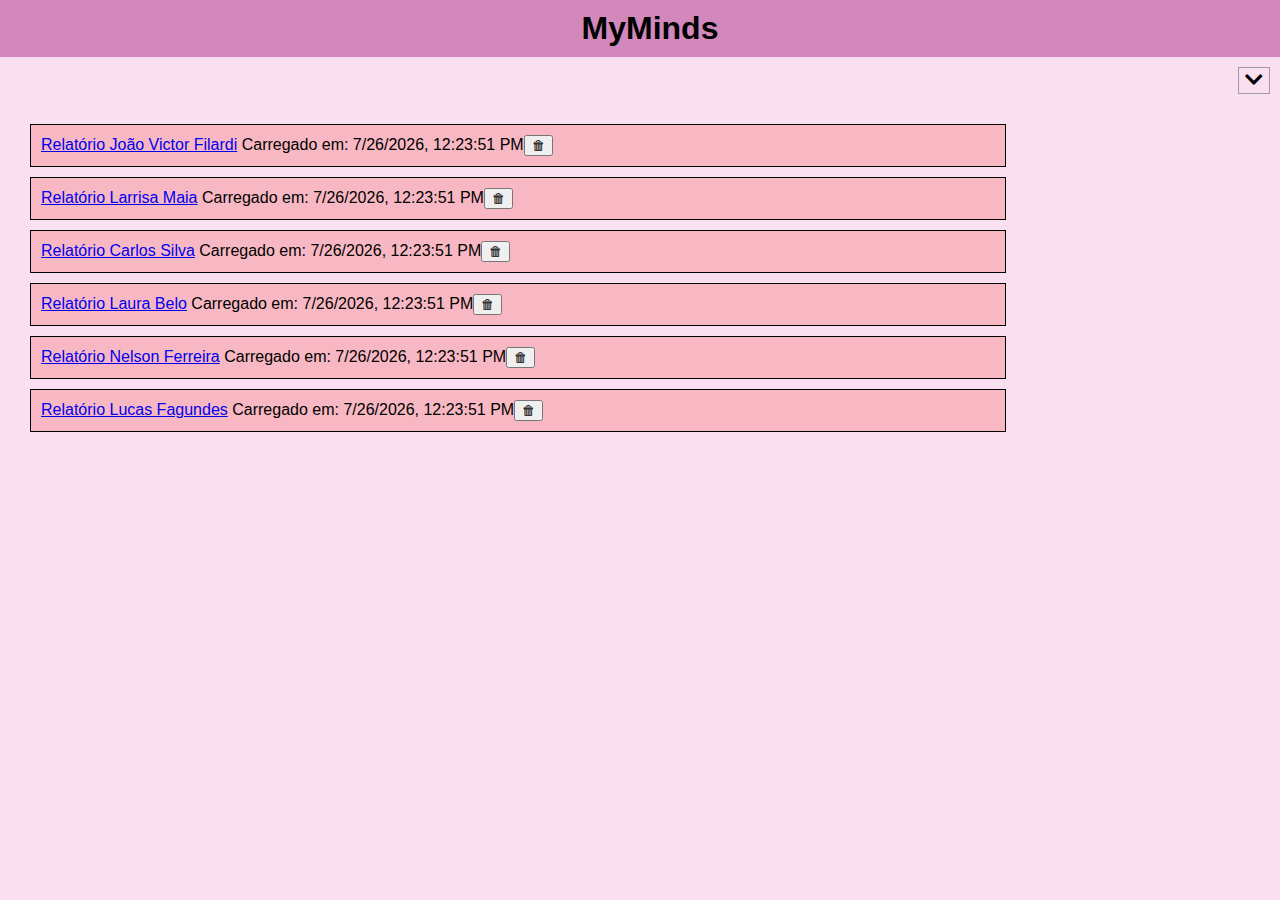
<file: index.html>
<!DOCTYPE html>
<html>
<head>
  <title>MyMinds</title>
  <link rel="stylesheet" type="text/css" href="styles.css">
  <link rel="stylesheet" href="https://cdnjs.cloudflare.com/ajax/libs/font-awesome/5.15.3/css/all.min.css">
</head>
<body>
  <header>
    <div class="tittle">
      <h1>MyMinds</h1>
    </div>
  </header>
  <div class="button-list">
    <button id="toggleBtn"><i class="fas fa-chevron-down"></i></button>
  </div>
  <div class="container-reportlist">
    <ul id="reportList"></ul>
  </div>
  <script src="script.js"></script>
</body>
</html>
</file>
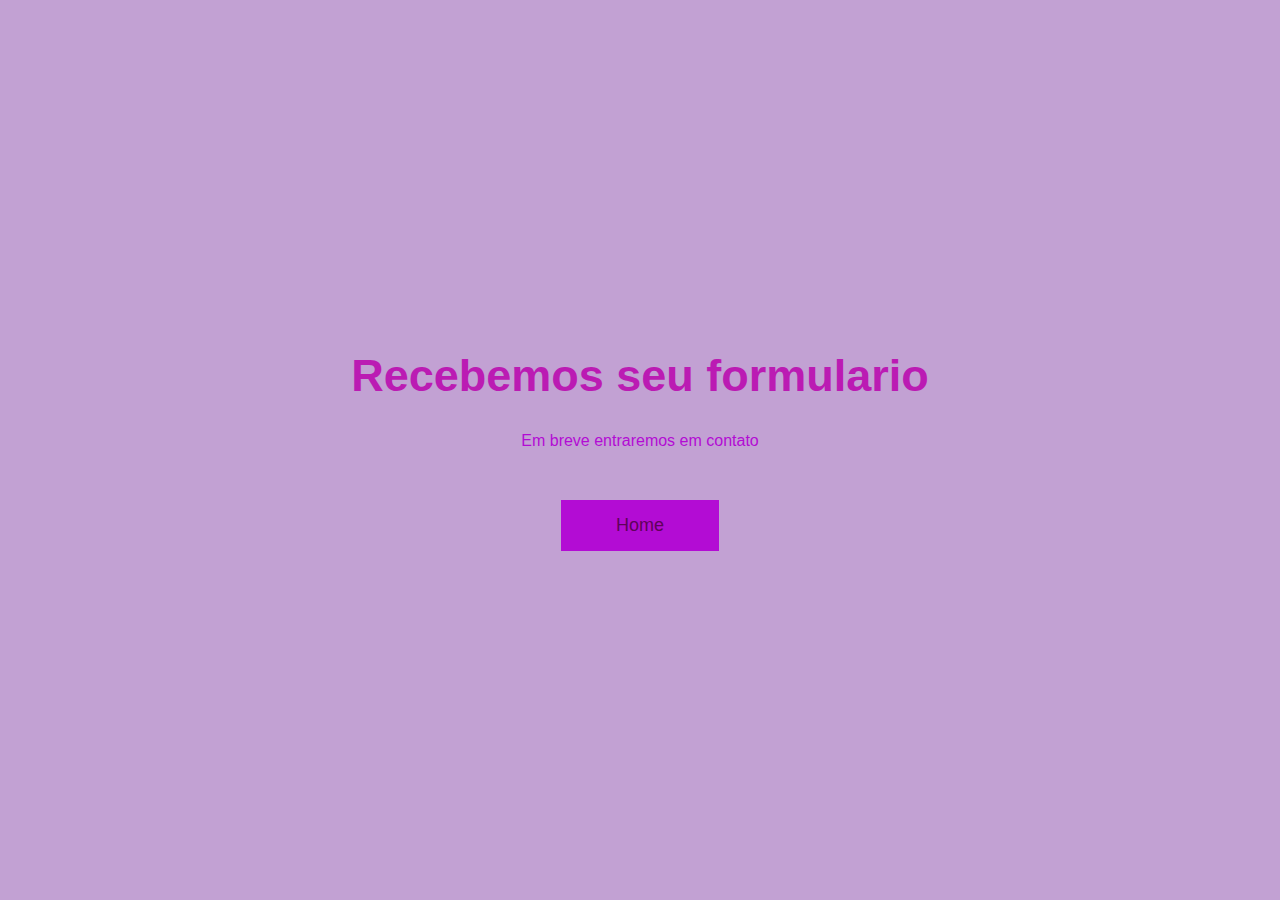
<file: agradecimento.html>
<!DOCTYPE html>
<html lang="en">
<head>
    <meta charset="UTF-8">
    <meta http-equiv="X-UA-Compatible" content="IE=edge">
    <meta name="viewport" content="width=device-width, initial-scale=1.0">
    <link rel="stylesheet" href="style.css">
    <title>AA</title>
</head>
<body class="main">
    <h2 class="text">Recebemos seu formulario</h2>
    <p class="paragrafo">Em breve entraremos em contato</p>
    <a href="index.html" class="btn">Home</a>
</body>
</html>
</file>
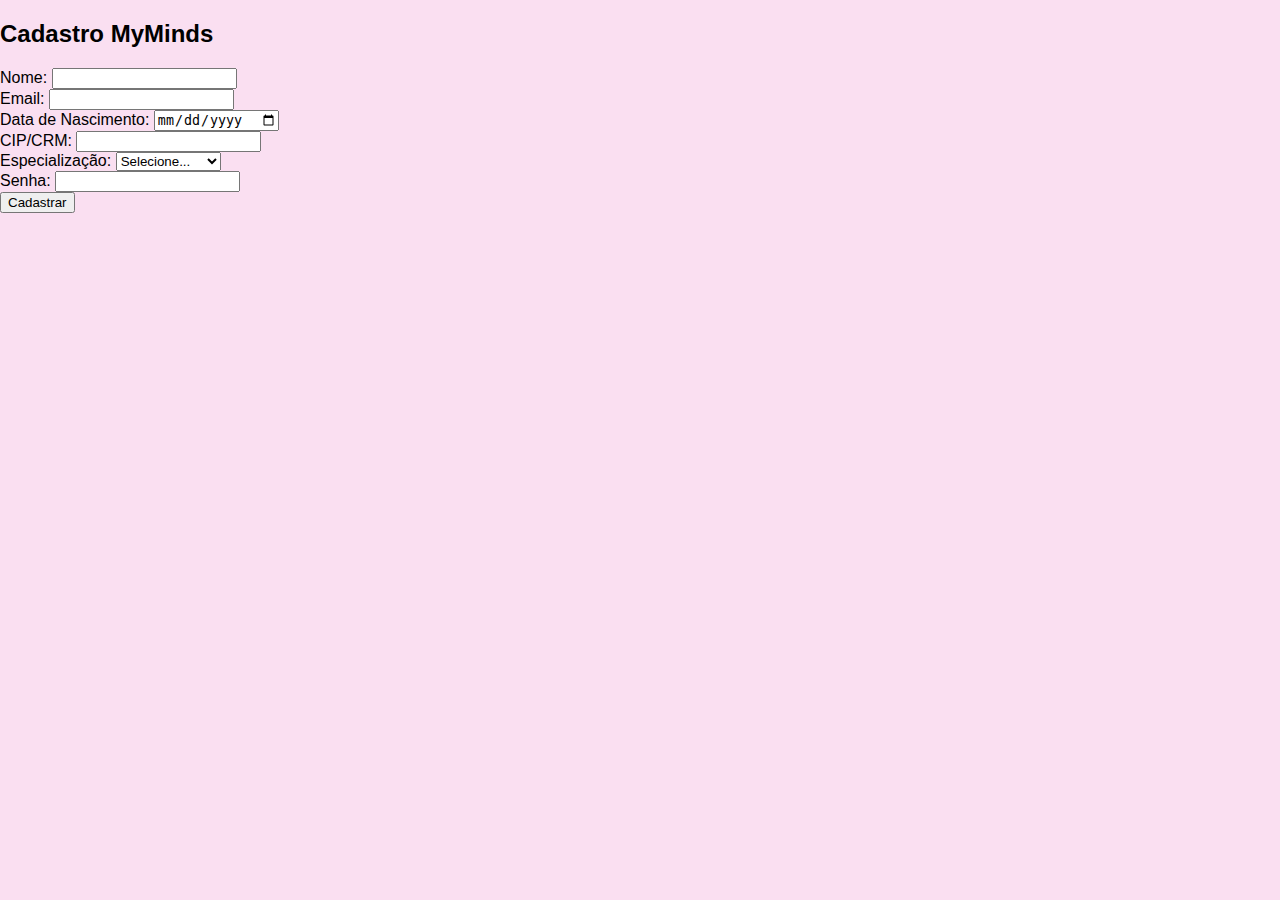
<file: cadastrodoc.html>
<!DOCTYPE html>
<html>
<head>
  <title>Cadastro MyMinds</title>
  <link rel="stylesheet" type="text/css" href="styles.css">
</head>
<body>
  <div class="container">
    <h2>Cadastro MyMinds</h2>
    <form id="registrationForm">
      <div class="form-group">
        <label for="name">Nome:</label>
        <input type="text" id="name" required>
      </div>
      <div class="form-group">
        <label for="email">Email:</label>
        <input type="email" id="email" required>
      </div>
      <div class="form-group">
        <label for="dob">Data de Nascimento:</label>
        <input type="date" id="dob" required>
      </div>
      <div class="form-group">
        <label for="cipcrm">CIP/CRM:</label>
        <input type="text" id="cipcrm" required>
      </div>
      <div class="form-group">
        <label for="specialization">Especialização:</label>
        <select id="specialization" required>
          <option value="">Selecione...</option>
          <option value="Psicólogo">Psicólogo</option>
          <option value="Psiquiatra">Psiquiatra</option>
          <option value="Administrador">Administrador</option>
        </select>
      </div>
      <div class="form-group">
        <label for="password">Senha:</label>
        <input type="password" id="password" required>
      </div>
      <div class="form-group">
        <button type="submit">Cadastrar</button>
      </div>
    </form>
  </div>

  <script src="script.js"></script>
</body>
</html>
</file>
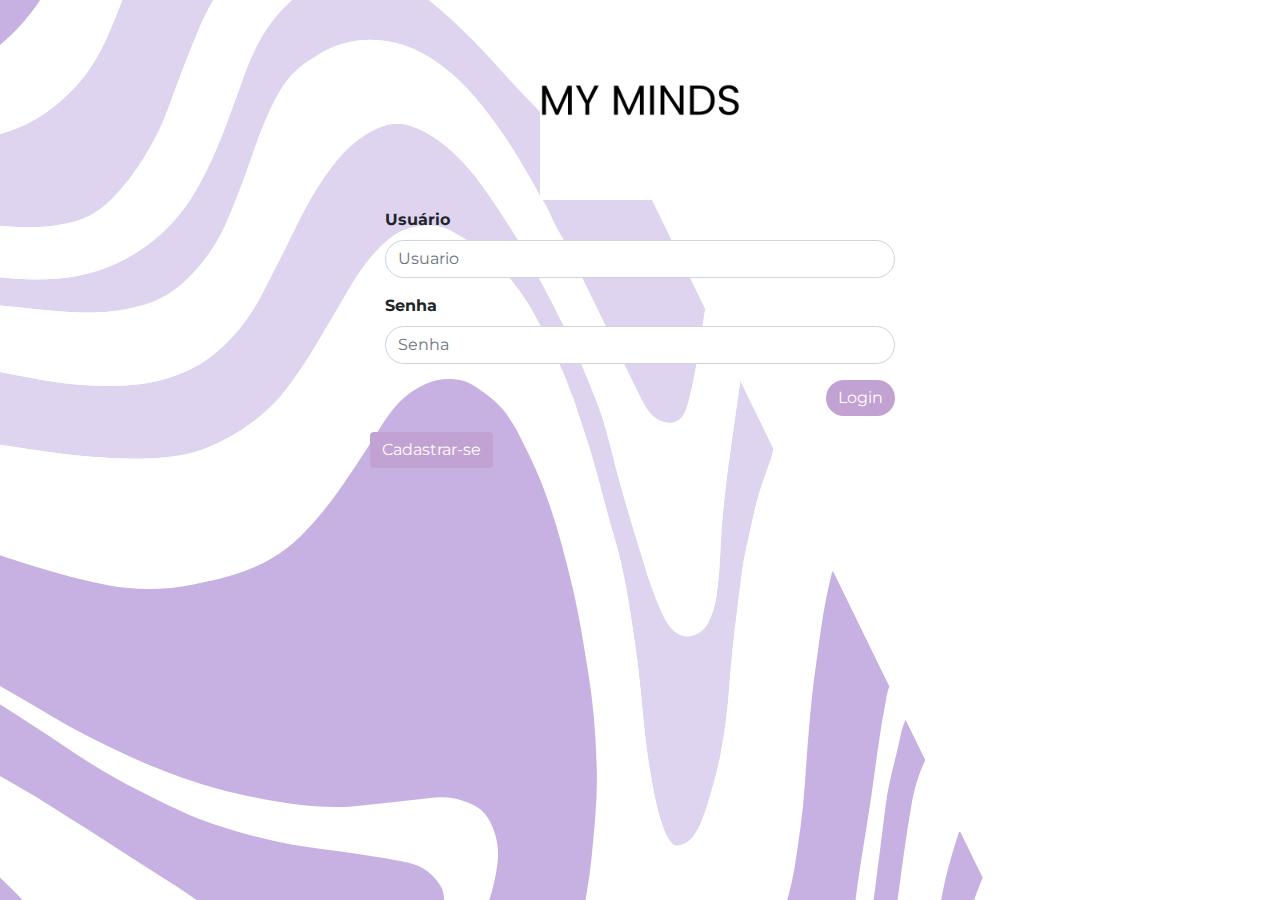
<file: codigo/Artefato-Kauan-Login e Home/login.html>
<!DOCTYPE html>
<html lang="en">
  <head>
    <meta charset="UTF-8" />
    <meta name="viewport" content="width=device-width, initial-scale=1.0" />
    <title>Login</title>
    <link
      rel="stylesheet"
      href="https://maxcdn.bootstrapcdn.com/bootstrap/4.0.0/css/bootstrap.min.css"
      integrity="sha384-Gn5384xqQ1aoWXA+058RXPxPg6fy4IWvTNh0E263XmFcJlSAwiGgFAW/dAiS6JXm"
      crossorigin="anonymous"
    />
    <link rel="stylesheet" href="index.css" />
  </head>

  <body>
    <div id="login">
      <div class="container">
        <div
          id="login-row"
          class="row justify-content-center align-items-center"
        >
          <div id="login-column" class="col-md-6">
            <div id="login-box" class="col-md-12">
              <form
                id="login-form"
                class="form"
                method="post"
                onsubmit="loginUser (this)"
              >
                <h3 class="text-center text-info">
                  <img
                    class="img-fluid"
                    style="width: 200px"
                    src="./img/cerebro-humano.png"
                    alt=""
                  />
                </h3>
                <div class="form-group">
                  <label for="username" class="font-weight-bold">Usuário</label
                  ><br />
                  <input
                    style="border-radius: 20px"
                    placeholder="Usuario"
                    type="text"
                    name="username"
                    id="username"
                    class="form-control"
                    required
                  />
                </div>
                <div class="form-group">
                  <label for="password" class="font-weight-bold">Senha</label
                  ><br />
                  <input
                    style="border-radius: 20px"
                    placeholder="Senha"
                    type="text"
                    name="password"
                    id="password"
                    class="form-control"
                    required
                  />
                </div>
                <div class="form-group text-right">
                  <input
                    style="border-radius: 20px"
                    id="btn-login"
                    type="submit"
                    name="submit"
                    class="btn btn-info btn-md"
                    value="Login"
                  />
                </div>
              </form>
            </div>
            <button
              id="btn-cadastrar"
              type="button"
              class="btn btn-info"
              data-toggle="modal"
              data-target="#loginModal"
            >
              Cadastrar-se
            </button>
          </div>
        </div>
      </div>
    </div>

    <!-- Modal -->
    <div
      class="modal fade"
      id="loginModal"
      tabindex="-1"
      role="dialog"
      aria-labelledby="loginModalLabel"
      aria-hidden="true"
    >
      <div class="modal-dialog" role="document">
        <div class="modal-content">
          <div class="modal-header">
            <h5 class="modal-title text-center" id="loginModalLabel">
              <img style="width: 100px" src="./img/cerebro-humano.png" alt="" />
            </h5>
            <button
              type="button"
              class="close"
              data-dismiss="modal"
              aria-label="Close"
            >
              <span aria-hidden="true">&times;</span>
            </button>
          </div>
          <div class="modal-body">
            <div id="login-box" class="col-md-12">
              <form
                id="login-form"
                class="form"
                method="post"
                onsubmit="loginUser (this)"
              >
                <h3 class="text-center">Novo usuário</h3>
                <div class="form-group">
                  <label for="login" class="font-weight-bold">Usuário</label
                  ><br />
                  <input
                    style="border-radius: 20px"
                    type="text"
                    name="txt_login"
                    id="txt_login"
                    class="form-control"
                    required
                  />
                </div>
                <div class="form-group">
                  <label for="nome" class="font-weight-bold"
                    >Nome completo</label
                  ><br />
                  <input
                    style="border-radius: 20px"
                    type="text"
                    name="txt_nome"
                    id="txt_nome"
                    class="form-control"
                    required
                  />
                </div>
                <div class="form-group">
                  <label for="email" class="font-weight-bold">Email</label
                  ><br />
                  <input
                    style="border-radius: 20px"
                    type="text"
                    name="txt_email"
                    id="txt_email"
                    class="form-control"
                    required
                  />
                </div>
                <div class="form-group">
                  <label for="senha" class="font-weight-bold">Senha</label
                  ><br />
                  <input
                    style="border-radius: 20px"
                    type="password"
                    name="txt_senha"
                    id="txt_senha"
                    class="form-control"
                    required
                  />
                </div>
                <div class="form-group">
                  <label for="senha2" class="font-weight-bold"
                    >Confirmação de Senha</label
                  ><br />
                  <input
                    style="border-radius: 20px"
                    type="password"
                    name="txt_senha2"
                    id="txt_senha2"
                    class="form-control"
                    required
                  />
                </div>
              </form>
            </div>
          </div>
          <div class="modal-footer">
            <button
              type="button"
              class="btn btn-secondary"
              data-dismiss="modal"
            >
              Cancelar
            </button>
            <button type="button" id="btn_salvar" class="btn btn-info">
              Salvar
            </button>
          </div>
        </div>
      </div>
    </div>

    <script src="login.js"></script>
    <script>
      // Declara uma função para processar o formulário de login
      function processaFormLogin(event) {
        // Cancela a submissão do formulário para tratar sem fazer refresh da tela
        event.preventDefault();

        // Obtem os dados de login e senha a partir do formulário de login
        var username = document.getElementById("username").value;
        var password = document.getElementById("password").value;

        // Valida login e se estiver ok, redireciona para tela inicial da aplicação
        resultadoLogin = loginUser(username, password);
        if (resultadoLogin) {
          window.location.href = "index.html";
        } else {
          // Se login falhou, avisa ao usuário
          alert("Usuário ou senha incorretos");
        }
      }

      function salvaLogin(event) {
        // Cancela a submissão do formulário para tratar sem fazer refresh da tela
        event.preventDefault();

        // Obtem os dados do formulário
        let login = document.getElementById("txt_login").value;
        let nome = document.getElementById("txt_nome").value;
        let email = document.getElementById("txt_email").value;
        let senha = document.getElementById("txt_senha").value;
        let senha2 = document.getElementById("txt_senha2").value;
        if (senha != senha2) {
          alert("As senhas informadas não conferem.");
          return;
        }

        // Adiciona o usuário no banco de dados
        addUser(nome, login, senha, email);
        alert("Usuário salvo com sucesso. Proceda com o login para ");

        // Oculta a div modal do login
        //document.getElementById ('loginModal').style.display = 'none';
        $("#loginModal").modal("hide");
      }

      // Associa a funçao processaFormLogin  formulário adicionado um manipulador do evento submit
      document
        .getElementById("login-form")
        .addEventListener("submit", processaFormLogin);

      // Associar salvamento ao botao
      document
        .getElementById("btn_salvar")
        .addEventListener("click", salvaLogin);
    </script>

    <script
      src="https://code.jquery.com/jquery-3.2.1.slim.min.js"
      integrity="sha384-KJ3o2DKtIkvYIK3UENzmM7KCkRr/rE9/Qpg6aAZGJwFDMVNA/GpGFF93hXpG5KkN"
      crossorigin="anonymous"
    ></script>
    <script
      src="https://cdnjs.cloudflare.com/ajax/libs/popper.js/1.12.9/umd/popper.min.js"
      integrity="sha384-ApNbgh9B+Y1QKtv3Rn7W3mgPxhU9K/ScQsAP7hUibX39j7fakFPskvXusvfa0b4Q"
      crossorigin="anonymous"
    ></script>
    <script
      src="https://maxcdn.bootstrapcdn.com/bootstrap/4.0.0/js/bootstrap.min.js"
      integrity="sha384-JZR6Spejh4U02d8jOt6vLEHfe/JQGiRRSQQxSfFWpi1MquVdAyjUar5+76PVCmYl"
      crossorigin="anonymous"
    ></script>
  </body>
</html>
</file>
<file: styles.css>
body {
    font-family: Arial, sans-serif;
    background-color: #fadff1;
    margin: 0;
    padding: 0;
  } 
  
  header {
    margin: 0 auto;
    width: 100%;
    padding: 10px;
    background-color: #d388bb;
  }

  .tittle h1 {
    margin: 0;
    text-align: center;
  }
  
  .button-list {
    margin: 10px;
    margin-left: 20px;
    display: flex;
    justify-content: end;
  }

  #toggleBtn {
    border: 1px solid #a09d9d;
    background-color: transparent;
    font-size: 20px;
    cursor: pointer;
  }
  
  #reportList {
    list-style-type: none;
    padding: 0;
    margin: 30px;
  }

  .report {
    background-color: rgb(248, 184, 195);
    border: 1px solid #000000;
    margin-bottom: 10px;
    padding: 10px;
    width: 80%;
    box-sizing: border-box;
  }

  .delete-btn {
    background-color: red;
    color: white;
    border: none;
    padding: 5px 10px;
    cursor: pointer;
  }
</file>
<file: style.css>
@import url('https://fonts.googleapis.com/css2?family=Inter:wght@200;300;400;500&display=swap');
*{
    margin: 0;
    padding: 0;
    box-sizing: border-box;
    font-family: sans-serif;
    
}
body{
    background-color: rgb(194, 161, 211);
}
.boxx {
   
  display: flex;
  align-items: center;
  justify-content: center;
  min-height: 100vh;
  margin-top: 20px;
}
section{
    min-height: 100vh;
    display: flex;  
    align-items: center;
    justify-content: center;
    flex-direction: column;
    padding: 10px 45px;
    background: rgb(178, 38, 233);
    width: 500px;
    box-shadow: rgba(0, 0, 0, 0.25) 0px 54px 55px, rgba(0, 0, 0, 0.12) 0px -12px 30px, rgba(0, 0, 0, 0.12) 0px 4px 6px, rgba(0, 0, 0, 0.17) 0px 12px 13px, rgba(0, 0, 0, 0.09) 0px -3px 5px;
}
section h2{
    color: purple;
    font-size: 2.5rem;
    margin: 2rem;
}
section form{
    display: flex;
    flex-direction: column;
    width: 100%;
}
form label {
    color: rgb(152, 18, 230);
    font-size: 17px;
    margin-bottom: 4px;
}
form input{
    padding: 15px;
    outline: none;
    border: 0;
    margin-bottom: 20px;
    font-size: 15px;
    transition: all 0.5s;
}
form input:focus{
    border-radius: 16px;
}
form textarea{
    padding: 10px;
    outline: none;
    border: 0;
    font-size: 15px;
    margin-bottom: 30px;
    transition: all 0.5s;
}
form textarea:focus{
    border-radius: 16px;
}
form button{
    padding: 15px;
    cursor: pointer;
    font-size: 16px;
    background: transparent;
    border: 2px solid #f5f5f5;
    color: #f5f5f5;
    transition: all 1s;
    margin-bottom: 20px;
}
form button:hover{
    background: #a20edd;
    color: purple;
    border-radius: 16px;
}

header {
    background-color: rgb(194, 161, 211);
    box-shadow: 0px 3px 10px #5f5d5d;
}

.nav-bar {
    display: flex;
    justify-content: space-between;
    padding: 1.5rem 6rem;
}

.logo {
    display: flex;
    align-items: center;
}

.logo h1 {
    color: #b30cd4;
}

.nav-list {
    display: flex;
    align-items: center;
}

.nav-list ul {
    display: flex;
    justify-content: center;
    list-style: none;
}

.nav-item {
    margin: 0 15px;
}

.nav-link {
    text-decoration: none;
    font-size: 1.15rem;
    color: #b30cd4;
    font-weight: 400;
}

.login-button button {
    border: none;
    padding: 10px 15px;
    border-radius: 5px;
    background-color: #ae1eca;
}

.login-button button a {
    text-decoration: none;
    color: #610a69;
    font-weight: 500;
    font-size: 1.1rem;
}

.mobile-menu-icon {
    display: none;
}

.mobile-menu {
    display: none;
}

@media screen and (max-width: 730px) {
    .nav-bar {
        padding: 1.5rem 4rem;
    }
    .nav-item {
        display: none;
    }
    .login-button {
        display: none;
    }
    .mobile-menu-icon {
        display: block;
    }
    .mobile-menu-icon button {
        background-color: transparent;
        border: none;
        cursor: pointer;
    }
    .mobile-menu ul {
        display: flex;
        flex-direction: column;
        text-align: center;
        padding-bottom: 1rem;
    }
    .mobile-menu .nav-item {
        display: block;
        padding-top: 1.2rem;
    }
    .mobile-menu .login-button {
        display: block;
        padding: 1rem 2rem;
    }
    .mobile-menu .login-button button {
        width: 100%;
    }
    .open {
        display: block;
    }
}

.main{
    display: flex;
    align-items: center;
    justify-content: center;
    min-height: 100vh;
    background: rgb(194, 161, 211);
    flex-direction: column;
 }
 .text{
     font-size: 45px;
     color: #bb1bb3;
     margin-bottom: 30px;
 }
 .paragrafo{
     color: #b30cd4;
     margin-bottom: 50px;
 }
 .btn{
     padding: 15px 55px;
     background: #b30cd4;
     text-decoration: none;
     color: #5f025a;
     font-size: 18px;
     transition: all 0.5s;
 }
 .btn:hover{
     border-radius: 16px;
 }
</file>
<file: codigo/Artefato-Kauan-Login e Home/index.css>
@import url("https://fonts.googleapis.com/css2?family=Montserrat&display=swap");

body {
  background-image: url(./img/wave.png);
  background-repeat: no-repeat;
  font-family: "Montserrat", sans-serif;
}

#btn-cadastrar {
  background-color: rgb(194, 161, 211);
  border: none;
}

#btn-cadastrar:hover {
  background-color: rgb(178, 38, 233);
  border: none;
}

#btn-login {
  background-color: rgb(194, 161, 211);
  border: none;
}

#btn-login:hover {
  background-color: rgb(178, 38, 233);
  border: none;
}

#btn_salvar {
  background-color: rgb(194, 161, 211);
  border: none;
}

#btn_salvar:hover {
  background-color: rgb(178, 38, 233);
  border: none;
}

#username {
  border-radius: 20px;
}

#password {
  border-radius: 20px;
}
</file>
